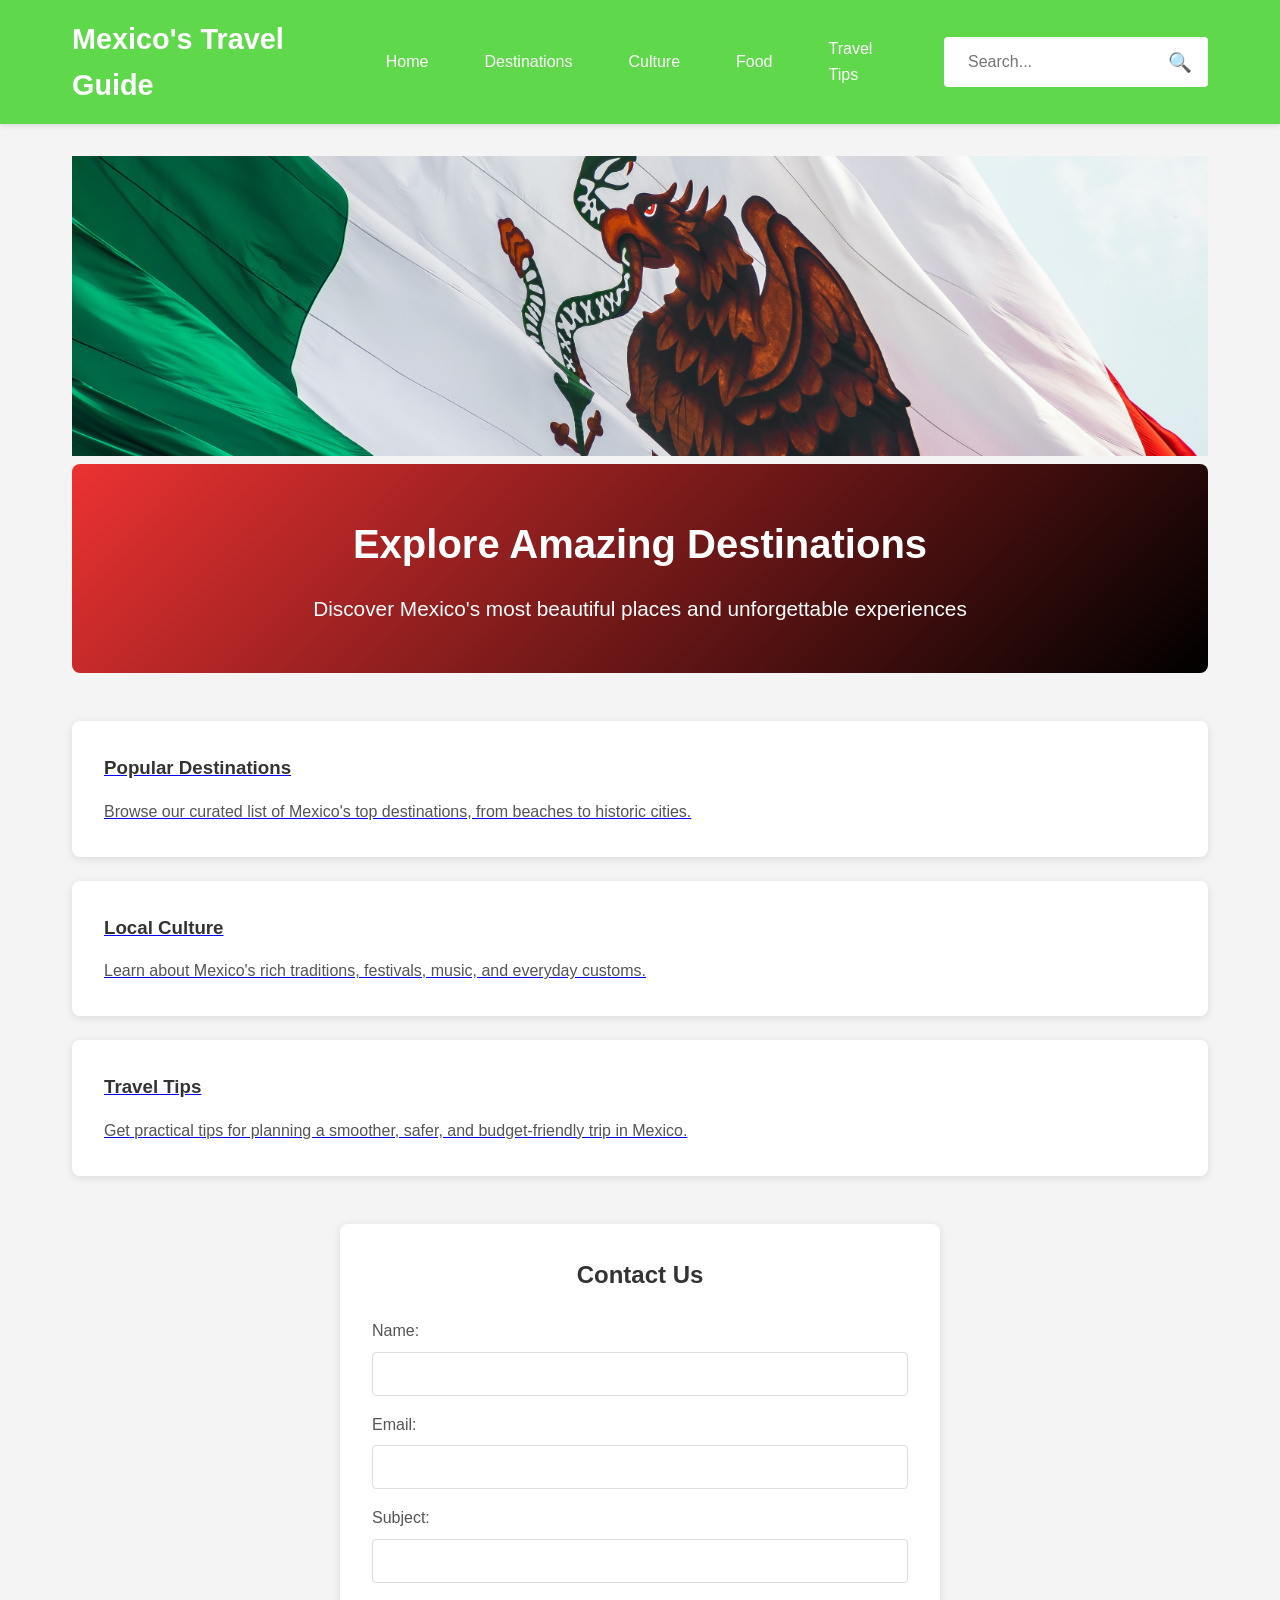
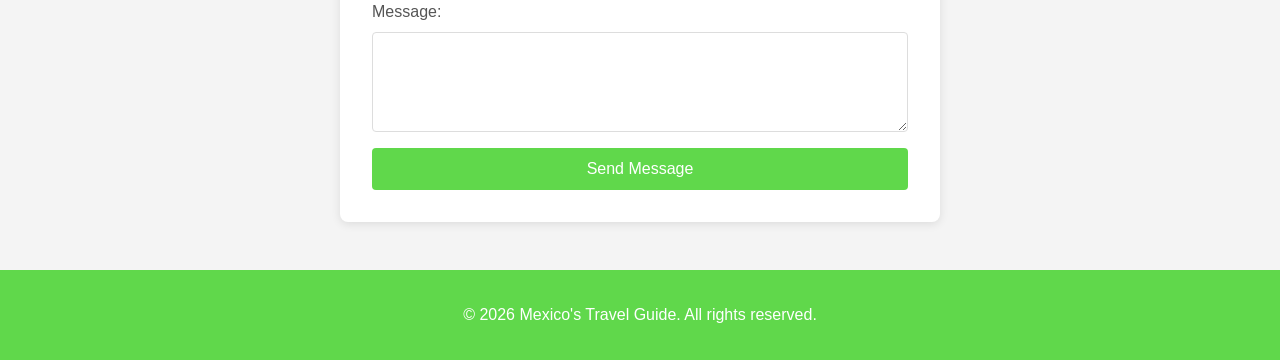
<file: index.html>
<!DOCTYPE html>
<html lang="en">
<head>

<script async src="https://www.googletagmanager.com/gtag/js?id=G-9FBNGEEBNY"></script>
<script>
  window.dataLayer = window.dataLayer || [];
  function gtag(){dataLayer.push(arguments);}
  gtag('js', new Date());

  gtag('config', 'G-9FBNGEEBNY');
</script>

    <meta charset="UTF-8">
    <meta name="viewport" content="width=device-width, initial-scale=1.0">
    <title>Welcome - Mexico's Travel Guide</title>
    <link rel="stylesheet" href="style.css">

</head>
<body>
    <header>
        <div class="header-container">
            <div class="logo">
                <h1>Mexico's Travel Guide</h1>
            </div>
            <div class="header-right">
                <nav class="navbar">
                    <a href="index.html" class="nav-link active">Home</a>
                    <a href="destinations.html" class="nav-link">Destinations</a>
                    <a href="culture.html" class="nav-link">Culture</a>
                    <a href="food.html" class="nav-link">Food</a>
                    <a href="travel-tips.html" class="nav-link">Travel Tips</a>
                </nav>
                <div class="search-bar">
                    <input type="text" placeholder="Search...">
                    <button type="submit">🔍</button>
                </div>
            </div>
        </div>
    </header>

    <main>
        <img src="Mexico.jpg" alt="Mexico" style="width: 100%; height: 300px; object-fit: cover;">
        <section class="hero">
            <h2>Explore Amazing Destinations</h2>
            <p>Discover Mexico's most beautiful places and unforgettable experiences</p>
        </section>

        <section class="content">
            <a href="destinations.html" class="card link-card">
                <h3>Popular Destinations</h3>
                <p>Browse our curated list of Mexico's top destinations, from beaches to historic cities.</p>
            </a>
            <a href="culture.html" class="card link-card">
                <h3>Local Culture</h3>
                <p>Learn about Mexico's rich traditions, festivals, music, and everyday customs.</p>
            </a>
            <a href="travel-tips.html" class="card link-card">
                <h3>Travel Tips</h3>
                <p>Get practical tips for planning a smoother, safer, and budget-friendly trip in Mexico.</p>
            </a>
        </section>
    </main>

    <section class="contact">
        <h2>Contact Us</h2>
        <form action="https://formspree.io/f/xeepekdg" method="POST"> 
            <label for="name">Name:</label>
            <input type="text" id="name" name="name" required>
            
            <label for="email">Email:</label>
            <input type="email" id="email" name="email" required>
            
            <label for="subject">Subject:</label>
            <input type="text" id="subject" name="subject" required>
            
            <label for="message">Message:</label>
            <textarea id="message" name="message" required></textarea>
            
            <button type="submit">Send Message</button>
        </form>
    </section>

    <footer>
        <p>&copy; 2026 Mexico's Travel Guide. All rights reserved.</p>
    </footer>
    <script>
        const cultureKeywords = ['culture', 'festivals', 'events', 'art', 'music', 'languages', 'customs', 'tradition', 'cultural'];
        const foodKeywords = ['food', 'eat', 'eat', 'dining', 'street', 'dish', 'culinary', 'restaurant'];
        const travelKeywords = ['travel', 'tips', 'packing', 'budget', 'budgeting', 'safety', 'health', 'insurance', 'hacks'];
        
        function getSearchPage(query) {
            const lowerQuery = query.toLowerCase();
            
            for (let keyword of cultureKeywords) {
                if (lowerQuery.includes(keyword)) {
                    return 'culture.html';
                }
            }
            
            for (let keyword of foodKeywords) {
                if (lowerQuery.includes(keyword)) {
                    return 'food.html';
                }
            }
            
            for (let keyword of travelKeywords) {
                if (lowerQuery.includes(keyword)) {
                    return 'travel-tips.html';
                }
            }
            
            return 'destinations.html';
        }
        
        document.querySelector('.search-bar button').addEventListener('click', function() {
            const query = document.querySelector('.search-bar input').value.trim();
            if (query) {
                const page = getSearchPage(query);
                window.location.href = page + '?search=' + encodeURIComponent(query);
            }
        });
        document.querySelector('.search-bar input').addEventListener('keypress', function(e) {
            if (e.key === 'Enter') {
                const query = this.value.trim();
                if (query) {
                    const page = getSearchPage(query);
                    window.location.href = page + '?search=' + encodeURIComponent(query);
                }
            }
        });
    </script>
</body>
</html>
</file>
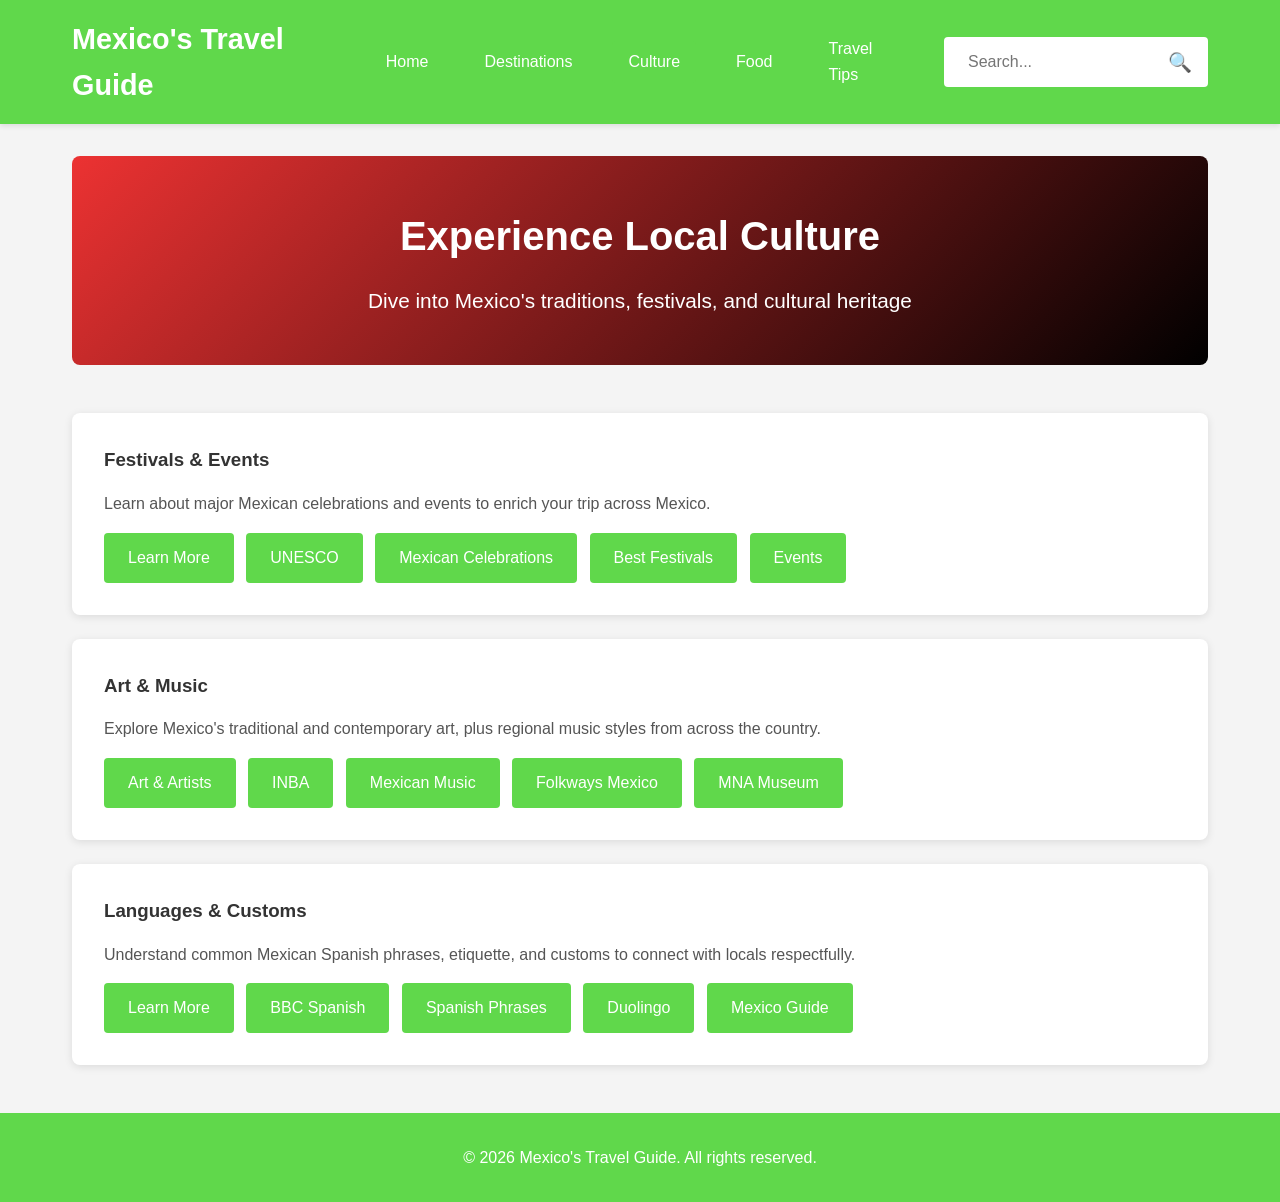
<file: culture.html>
<!DOCTYPE html>
<html lang="en">
<head>

<script async src="https://www.googletagmanager.com/gtag/js?id=G-9FBNGEEBNY"></script>
<script>
  window.dataLayer = window.dataLayer || [];
  function gtag(){dataLayer.push(arguments);}
  gtag('js', new Date());

  gtag('config', 'G-9FBNGEEBNY');
</script>

    <meta charset="UTF-8">
    <meta name="viewport" content="width=device-width, initial-scale=1.0">
    <title>Culture - Mexico's Travel Guide</title>
    <link rel="stylesheet" href="style.css">

</head>
<body>
    <header>
        <div class="header-container">
            <div class="logo">
                <h1>Mexico's Travel Guide</h1>
            </div>
            <div class="header-right">
                <nav class="navbar">
                    <a href="index.html" class="nav-link">Home</a>
                    <a href="destinations.html" class="nav-link">Destinations</a>
                    <a href="culture.html" class="nav-link active">Culture</a>
                    <a href="food.html" class="nav-link">Food</a>
                    <a href="travel-tips.html" class="nav-link">Travel Tips</a>
                </nav>
                <div class="search-bar">
                    <input type="text" placeholder="Search...">
                    <button type="submit">🔍</button>
                </div>
            </div>
        </div>
    </header>

    <main>
        <section class="hero">
            <h2>Experience Local Culture</h2>
            <p>Dive into Mexico's traditions, festivals, and cultural heritage</p>
        </section>

        <section class="content">
            <div class="card">
                <h3>Festivals & Events</h3>
                <p>Learn about major Mexican celebrations and events to enrich your trip across Mexico.</p>
                <a href="https://www.gob.mx/cultura#592" target="_blank" style="display: inline-block; margin-top: 1rem; padding: 0.75rem 1.5rem; background-color: #60d84b; color: white; text-decoration: none; border-radius: 4px; font-weight: 500;">Learn More</a>
                <a href="https://www.unesco.org/en" target="_blank" style="display: inline-block; margin-top: 1rem; margin-left: 0.5rem; padding: 0.75rem 1.5rem; background-color: #60d84b; color: white; text-decoration: none; border-radius: 4px; font-weight: 500;">UNESCO</a>
                <a href="https://www.journeymexico.com/blog/mexican-celebrations" target="_blank" style="display: inline-block; margin-top: 1rem; margin-left: 0.5rem; padding: 0.75rem 1.5rem; background-color: #60d84b; color: white; text-decoration: none; border-radius: 4px; font-weight: 500;">Mexican Celebrations</a>
                <a href="https://www.nationalgeographic.com/travel/article/mexicos-best-festivals" target="_blank" style="display: inline-block; margin-top: 1rem; margin-left: 0.5rem; padding: 0.75rem 1.5rem; background-color: #60d84b; color: white; text-decoration: none; border-radius: 4px; font-weight: 500;">Best Festivals</a>
                <a href="https://www.zonaturistica.com/en/events/" target="_blank" style="display: inline-block; margin-top: 1rem; margin-left: 0.5rem; padding: 0.75rem 1.5rem; background-color: #60d84b; color: white; text-decoration: none; border-radius: 4px; font-weight: 500;">Events</a>
            </div>
            <div class="card">
                <h3>Art & Music</h3>
                <p>Explore Mexico's traditional and contemporary art, plus regional music styles from across the country.</p>
                <a href="https://www.mexconnect.com/category/culture-arts/art-artists/" target="_blank" style="display: inline-block; margin-top: 1rem; padding: 0.75rem 1.5rem; background-color: #60d84b; color: white; text-decoration: none; border-radius: 4px; font-weight: 500;">Art & Artists</a>
                <a href="https://inba.gob.mx/" target="_blank" style="display: inline-block; margin-top: 1rem; margin-left: 0.5rem; padding: 0.75rem 1.5rem; background-color: #60d84b; color: white; text-decoration: none; border-radius: 4px; font-weight: 500;">INBA</a>
                <a href="https://www.loc.gov/search/?in=&q=Mexican+music&new=true" target="_blank" style="display: inline-block; margin-top: 1rem; margin-left: 0.5rem; padding: 0.75rem 1.5rem; background-color: #60d84b; color: white; text-decoration: none; border-radius: 4px; font-weight: 500;">Mexican Music</a>
                <a href="https://folkways.si.edu/search?query=Mexico&bycountry=True" target="_blank" style="display: inline-block; margin-top: 1rem; margin-left: 0.5rem; padding: 0.75rem 1.5rem; background-color: #60d84b; color: white; text-decoration: none; border-radius: 4px; font-weight: 500;">Folkways Mexico</a>
                <a href="https://mna.inah.gob.mx/" target="_blank" style="display: inline-block; margin-top: 1rem; margin-left: 0.5rem; padding: 0.75rem 1.5rem; background-color: #60d84b; color: white; text-decoration: none; border-radius: 4px; font-weight: 500;">MNA Museum</a>
            </div>
            <div class="card">
                <h3>Languages & Customs</h3>
                <p>Understand common Mexican Spanish phrases, etiquette, and customs to connect with locals respectfully.</p>
                <a href="https://www.britannica.com/place/Mexico" target="_blank" style="display: inline-block; margin-top: 1rem; padding: 0.75rem 1.5rem; background-color: #60d84b; color: white; text-decoration: none; border-radius: 4px; font-weight: 500;">Learn More</a>
                <a href="https://www.bbc.co.uk/languages/spanish/" target="_blank" style="display: inline-block; margin-top: 1rem; margin-left: 0.5rem; padding: 0.75rem 1.5rem; background-color: #60d84b; color: white; text-decoration: none; border-radius: 4px; font-weight: 500;">BBC Spanish</a>
                <a href="https://www.transparent.com/learn-spanish/phrases" target="_blank" style="display: inline-block; margin-top: 1rem; margin-left: 0.5rem; padding: 0.75rem 1.5rem; background-color: #60d84b; color: white; text-decoration: none; border-radius: 4px; font-weight: 500;">Spanish Phrases</a>
                <a href="https://www.duolingo.com/" target="_blank" style="display: inline-block; margin-top: 1rem; margin-left: 0.5rem; padding: 0.75rem 1.5rem; background-color: #60d84b; color: white; text-decoration: none; border-radius: 4px; font-weight: 500;">Duolingo</a>
                <a href="https://commisceo-global.com/country-guides/mexico-guide" target="_blank" style="display: inline-block; margin-top: 1rem; margin-left: 0.5rem; padding: 0.75rem 1.5rem; background-color: #60d84b; color: white; text-decoration: none; border-radius: 4px; font-weight: 500;">Mexico Guide</a>
            </div>
        </section>
    </main>

    <footer>
        <p>&copy; 2026 Mexico's Travel Guide. All rights reserved.</p>
    </footer>
    <script>
        const cultureKeywords = ['culture', 'festivals', 'events', 'art', 'music', 'languages', 'customs', 'tradition', 'cultural'];
        const foodKeywords = ['food', 'eat', 'dining', 'street', 'dish', 'culinary', 'restaurant', 'taste'];
        const travelKeywords = ['travel', 'tips', 'packing', 'budget', 'budgeting', 'safety', 'health', 'insurance', 'hacks'];
        
        function getSearchPage(query) {
            const lowerQuery = query.toLowerCase();
            
            for (let keyword of cultureKeywords) {
                if (lowerQuery.includes(keyword)) {
                    return 'culture.html';
                }
            }
            
            for (let keyword of foodKeywords) {
                if (lowerQuery.includes(keyword)) {
                    return 'food.html';
                }
            }
            
            for (let keyword of travelKeywords) {
                if (lowerQuery.includes(keyword)) {
                    return 'travel-tips.html';
                }
            }
            
            return 'destinations.html';
        }
        
        document.querySelector('.search-bar button').addEventListener('click', function() {
            const query = document.querySelector('.search-bar input').value.trim();
            if (query) {
                const page = getSearchPage(query);
                window.location.href = page + '?search=' + encodeURIComponent(query);
            }
        });
        document.querySelector('.search-bar input').addEventListener('keypress', function(e) {
            if (e.key === 'Enter') {
                const query = this.value.trim();
                if (query) {
                    const page = getSearchPage(query);
                    window.location.href = page + '?search=' + encodeURIComponent(query);
                }
            }
        });
        
        const urlParams = new URLSearchParams(window.location.search);
        const searchQuery = urlParams.get('search');
        if (searchQuery) {
            const cards = document.querySelectorAll('.card');
            let hasResults = false;
            cards.forEach(card => {
                const title = card.querySelector('h3').textContent.toLowerCase();
                const description = card.querySelector('p').textContent.toLowerCase();
                if (title.includes(searchQuery.toLowerCase()) || description.includes(searchQuery.toLowerCase())) {
                    card.style.display = 'block';
                    hasResults = true;
                } else {
                    card.style.display = 'none';
                }
            });
            if (!hasResults) {
                const hero = document.querySelector('.hero');
                const noResults = document.createElement('p');
                noResults.textContent = 'No culture topics found matching "' + searchQuery + '".';
                noResults.style.textAlign = 'center';
                noResults.style.fontSize = '1.2rem';
                noResults.style.color = '#555';
                noResults.style.marginTop = '2rem';
                hero.appendChild(noResults);
            }
        }
    </script>
</body>
</html>
</file>
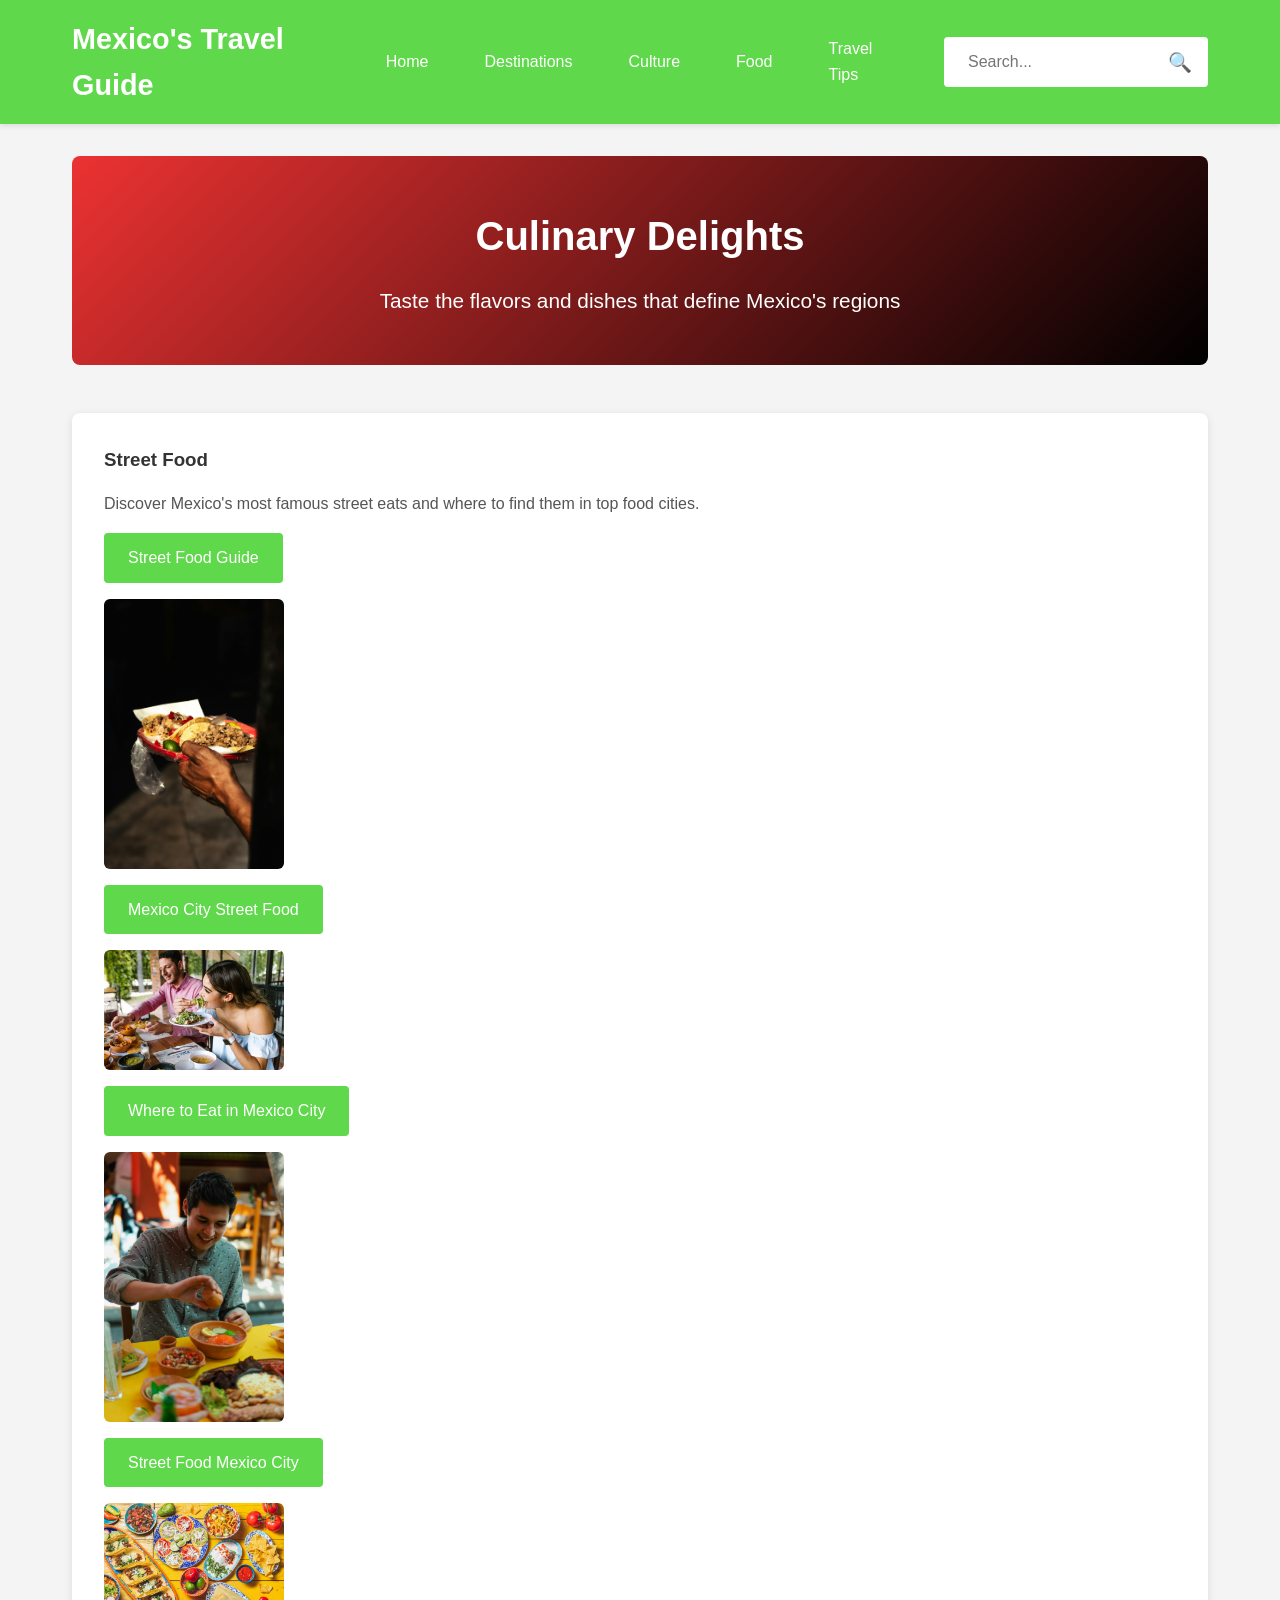
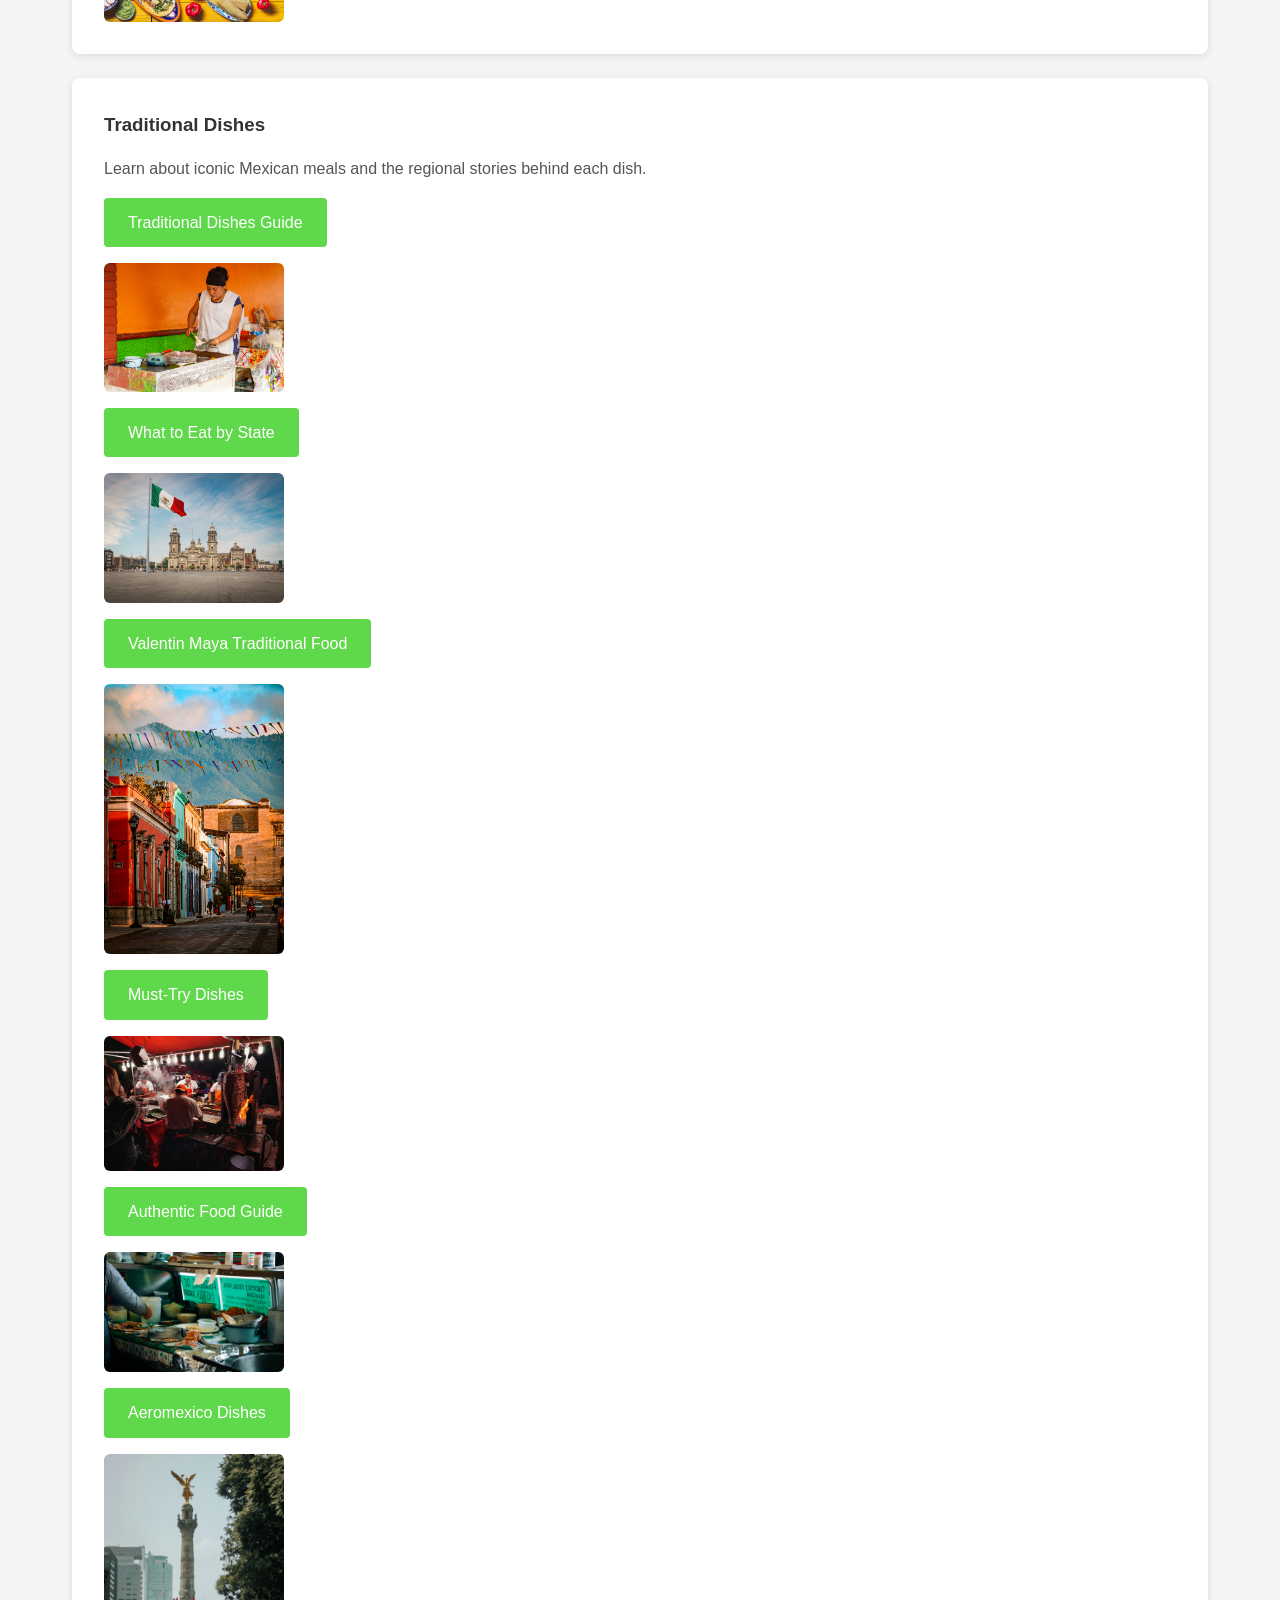
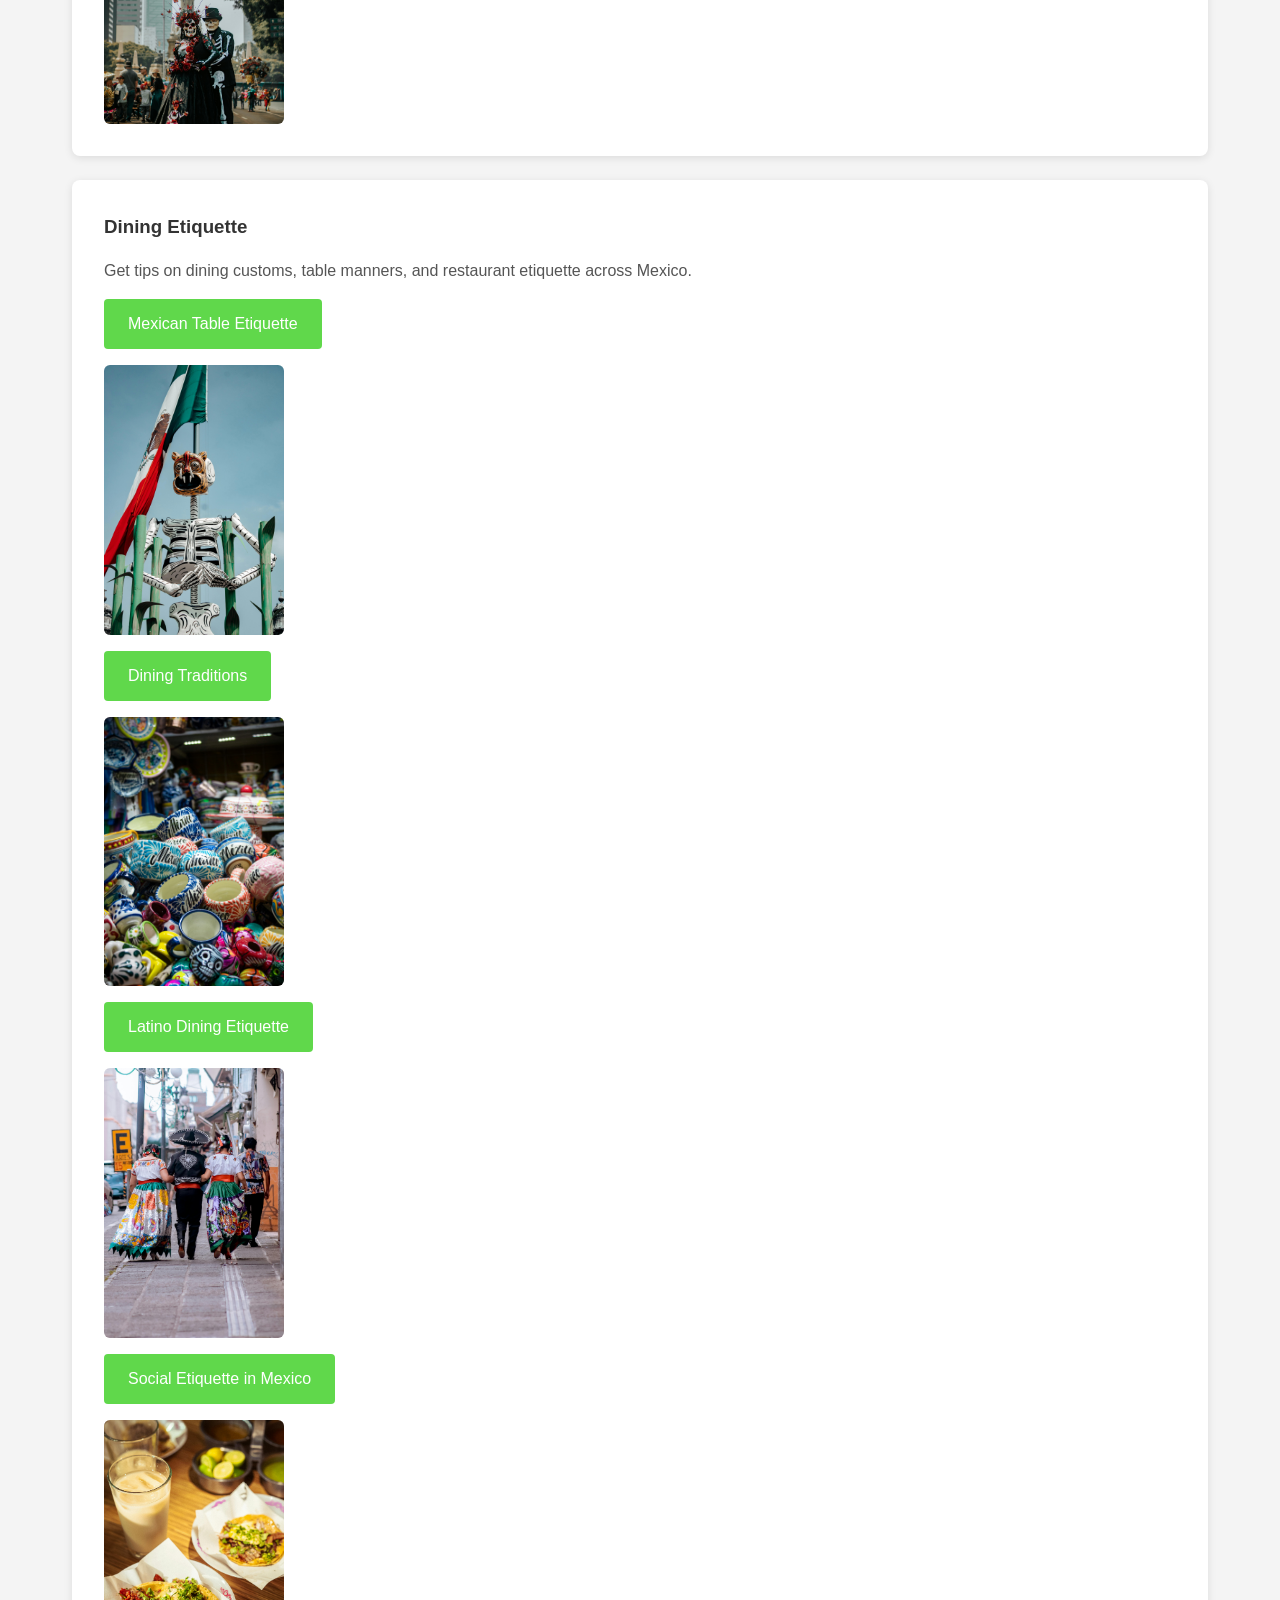
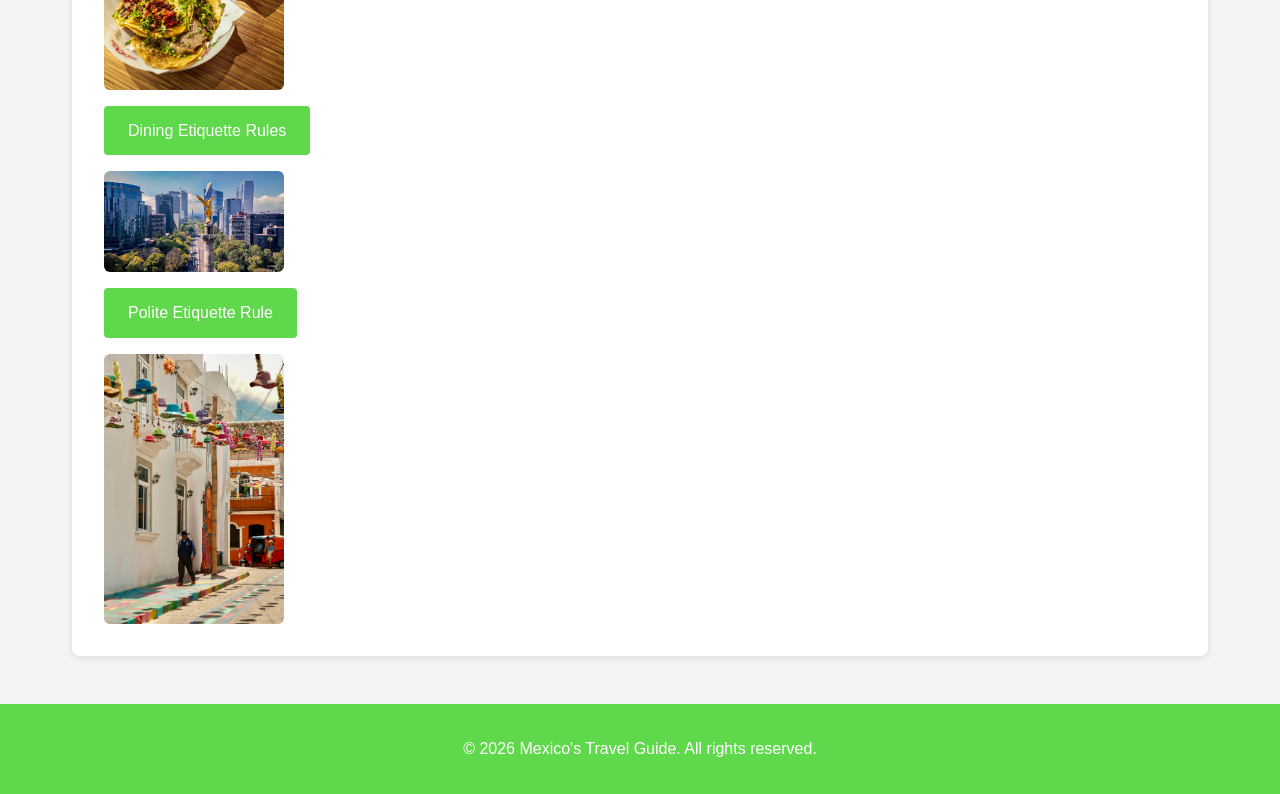
<file: food.html>
<!DOCTYPE html>
<html lang="en">
<head>

<script async src="https://www.googletagmanager.com/gtag/js?id=G-9FBNGEEBNY"></script>
<script>
  window.dataLayer = window.dataLayer || [];
  function gtag(){dataLayer.push(arguments);}
  gtag('js', new Date());

  gtag('config', 'G-9FBNGEEBNY');
</script>

    <meta charset="UTF-8">
    <meta name="viewport" content="width=device-width, initial-scale=1.0">
    <title>Food - Mexico's Travel Guide</title>
    <link rel="stylesheet" href="style.css">

</head>
<body>
    <header>
        <div class="header-container">
            <div class="logo">
                <h1>Mexico's Travel Guide</h1>
            </div>
            <div class="header-right">
                <nav class="navbar">
                    <a href="index.html" class="nav-link">Home</a>
                    <a href="destinations.html" class="nav-link">Destinations</a>
                    <a href="culture.html" class="nav-link">Culture</a>
                    <a href="food.html" class="nav-link active">Food</a>
                    <a href="travel-tips.html" class="nav-link">Travel Tips</a>
                </nav>
                <div class="search-bar">
                    <input type="text" placeholder="Search...">
                    <button type="submit">🔍</button>
                </div>
            </div>
        </div>
    </header>

    <main>
        <section class="hero">
            <h2>Culinary Delights</h2>
            <p>Taste the flavors and dishes that define Mexico's regions</p>
        </section>

        <section class="content">
            <div class="card">
                <h3>Street Food</h3>
                <p>Discover Mexico's most famous street eats and where to find them in top food cities.</p>
                <a href="https://www.migrationology.com/travel-guides/mexico-city/" target="_blank" style="display: inline-block; margin-top: 1rem; padding: 0.75rem 1.5rem; background-color: #60d84b; color: white; text-decoration: none; border-radius: 4px; font-weight: 500;">Street Food Guide</a>
                <img src="StreetFoodMexico.jpg" alt="Mexican street food" style="display: block; width: 180px; height: auto; margin-top: 1rem; border-radius: 6px;">
                <a href="https://mymexicotrip.com/street-food-mexico-city/" target="_blank" style="display: inline-block; margin-top: 1rem; padding: 0.75rem 1.5rem; background-color: #60d84b; color: white; text-decoration: none; border-radius: 4px; font-weight: 500;">Mexico City Street Food</a>
                <img src="StreetFoodMexico2.jpg" alt="Street food in Mexico City" style="display: block; width: 180px; height: auto; margin-top: 1rem; border-radius: 6px;">
                <a href="https://www.midnightblueelephant.com/where-to-eat-in-mexico-city/" target="_blank" style="display: inline-block; margin-top: 1rem; padding: 0.75rem 1.5rem; background-color: #60d84b; color: white; text-decoration: none; border-radius: 4px; font-weight: 500;">Where to Eat in Mexico City</a>
                <img src="StreetFoodMexico3.jpg" alt="Mexico City street food spots" style="display: block; width: 180px; height: auto; margin-top: 1rem; border-radius: 6px;">
                <a href="https://culturestraveled.com/street-food-mexico-city/" target="_blank" style="display: inline-block; margin-top: 1rem; padding: 0.75rem 1.5rem; background-color: #60d84b; color: white; text-decoration: none; border-radius: 4px; font-weight: 500;">Street Food Mexico City</a>
                <img src="StreetFoodMexico4.jpg" alt="Street food experiences in Mexico City" style="display: block; width: 180px; height: auto; margin-top: 1rem; border-radius: 6px;">
            </div>
            <div class="card">
                <h3>Traditional Dishes</h3>
                <p>Learn about iconic Mexican meals and the regional stories behind each dish.</p>
                <a href="https://www.contiki.com/six-two/article/a-guide-to-mexican-street-food/" target="_blank" style="display: inline-block; margin-top: 1rem; padding: 0.75rem 1.5rem; background-color: #60d84b; color: white; text-decoration: none; border-radius: 4px; font-weight: 500;">Traditional Dishes Guide</a>
                <img src="Traditionaldishes.jpg" alt="Traditional Mexican dishes" style="display: block; width: 180px; height: auto; margin-top: 1rem; border-radius: 6px;">
                <a href="https://explorepartsunknown.com/mexico/heres-what-you-need-to-eat-in-every-state-in-mexico/" target="_blank" style="display: inline-block; margin-top: 1rem; padding: 0.75rem 1.5rem; background-color: #60d84b; color: white; text-decoration: none; border-radius: 4px; font-weight: 500;">What to Eat by State</a>
                <img src="Traditionaldishes2.jpg" alt="Traditional dishes by Mexican state" style="display: block; width: 180px; height: auto; margin-top: 1rem; border-radius: 6px;">
                <a href="https://www.valentinmaya.com/en/blog/traditional-mexican-food/" target="_blank" style="display: inline-block; margin-top: 1rem; padding: 0.75rem 1.5rem; background-color: #60d84b; color: white; text-decoration: none; border-radius: 4px; font-weight: 500;">Valentin Maya Traditional Food</a>
                <img src="Traditionaldishes3.jpg" alt="Traditional Mexican food" style="display: block; width: 180px; height: auto; margin-top: 1rem; border-radius: 6px;">
                <a href="https://culturalfoodies.com/33-authentic-traditional-must-try-dishes-in-mexico/" target="_blank" style="display: inline-block; margin-top: 1rem; padding: 0.75rem 1.5rem; background-color: #60d84b; color: white; text-decoration: none; border-radius: 4px; font-weight: 500;">Must-Try Dishes</a>
                <img src="Traditionaldishes4.jpg" alt="Must-try traditional Mexican dishes" style="display: block; width: 180px; height: auto; margin-top: 1rem; border-radius: 6px;">
                <a href="https://www.eternal-expat.com/2019/08/20/authentic-mexican-food-guide/" target="_blank" style="display: inline-block; margin-top: 1rem; padding: 0.75rem 1.5rem; background-color: #60d84b; color: white; text-decoration: none; border-radius: 4px; font-weight: 500;">Authentic Food Guide</a>
                <img src="Traditionaldishes5.jpg" alt="Authentic traditional Mexican dishes" style="display: block; width: 180px; height: auto; margin-top: 1rem; border-radius: 6px;">
                <a href="https://www.aeromexico.com/en-us/travel-blog-caminos/traditional-mexican-dishes" target="_blank" style="display: inline-block; margin-top: 1rem; padding: 0.75rem 1.5rem; background-color: #60d84b; color: white; text-decoration: none; border-radius: 4px; font-weight: 500;">Aeromexico Dishes</a>
                <img src="Traditionaldishes6.jpg" alt="Traditional Mexican dishes from Aeromexico guide" style="display: block; width: 180px; height: auto; margin-top: 1rem; border-radius: 6px;">
            </div>
            <div class="card">
                <h3>Dining Etiquette</h3>
                <p>Get tips on dining customs, table manners, and restaurant etiquette across Mexico.</p>
                <a href="https://www.etiquettescholar.com/dining_etiquette/table-etiquette/na_table_manners/mexican.html" target="_blank" style="display: inline-block; margin-top: 1rem; padding: 0.75rem 1.5rem; background-color: #60d84b; color: white; text-decoration: none; border-radius: 4px; font-weight: 500;">Mexican Table Etiquette</a>
                <img src="DiningEtiquette.jpg" alt="Dining etiquette in Mexico" style="display: block; width: 180px; height: auto; margin-top: 1rem; border-radius: 6px;">
                <a href="https://www.eddiesmexicanrestaurant.com/mexican-dining-etiquette-buen-provecho-enjoy-your-meal-other-unique-eating-traditions/" target="_blank" style="display: inline-block; margin-top: 1rem; padding: 0.75rem 1.5rem; background-color: #60d84b; color: white; text-decoration: none; border-radius: 4px; font-weight: 500;">Dining Traditions</a>
                <img src="DiningEtiquette2.jpg" alt="Mexican dining traditions" style="display: block; width: 180px; height: auto; margin-top: 1rem; border-radius: 6px;">
                <a href="https://hispanicexecutive.com/latino-dining-etiquette-hisplaining/" target="_blank" style="display: inline-block; margin-top: 1rem; padding: 0.75rem 1.5rem; background-color: #60d84b; color: white; text-decoration: none; border-radius: 4px; font-weight: 500;">Latino Dining Etiquette</a>
                <img src="DiningEtiquette3.jpg" alt="Latino dining etiquette" style="display: block; width: 180px; height: auto; margin-top: 1rem; border-radius: 6px;">
                <a href="https://www.mexperience.com/guide-to-social-etiquette-and-local-customs-in-mexico/" target="_blank" style="display: inline-block; margin-top: 1rem; padding: 0.75rem 1.5rem; background-color: #60d84b; color: white; text-decoration: none; border-radius: 4px; font-weight: 500;">Social Etiquette in Mexico</a>
                <img src="DiningEtiquette4.jpg" alt="Social etiquette and customs in Mexico" style="display: block; width: 180px; height: auto; margin-top: 1rem; border-radius: 6px;">
                <a href="https://www.foodrepublic.com/1437641/dining-etiquette-rules-passing-plates-mexico/" target="_blank" style="display: inline-block; margin-top: 1rem; padding: 0.75rem 1.5rem; background-color: #60d84b; color: white; text-decoration: none; border-radius: 4px; font-weight: 500;">Dining Etiquette Rules</a>
                <img src="DiningEtiquette5.jpg" alt="Dining etiquette rules in Mexico" style="display: block; width: 180px; height: auto; margin-top: 1rem; border-radius: 6px;">
                <a href="https://www.explore.com/1788272/polite-etiquette-rule-tourists-know-eating-restaurant-mexico-provecho/" target="_blank" style="display: inline-block; margin-top: 1rem; padding: 0.75rem 1.5rem; background-color: #60d84b; color: white; text-decoration: none; border-radius: 4px; font-weight: 500;">Polite Etiquette Rule</a>
                <img src="DiningEtiquette6.jpg" alt="Polite dining etiquette in Mexico" style="display: block; width: 180px; height: auto; margin-top: 1rem; border-radius: 6px;">
            </div>
        </section>
    </main>

    <footer>
        <p>&copy; 2026 Mexico's Travel Guide. All rights reserved.</p>
    </footer>
    <script>
        const cultureKeywords = ['culture', 'festivals', 'events', 'art', 'music', 'languages', 'customs', 'tradition', 'cultural'];
        const foodKeywords = ['food', 'eat', 'dining', 'street', 'dish', 'culinary', 'restaurant', 'taste'];
        const travelKeywords = ['travel', 'tips', 'packing', 'budget', 'budgeting', 'safety', 'health', 'insurance', 'hacks'];
        
        function getSearchPage(query) {
            const lowerQuery = query.toLowerCase();
            
            for (let keyword of cultureKeywords) {
                if (lowerQuery.includes(keyword)) {
                    return 'culture.html';
                }
            }
            
            for (let keyword of foodKeywords) {
                if (lowerQuery.includes(keyword)) {
                    return 'food.html';
                }
            }
            
            for (let keyword of travelKeywords) {
                if (lowerQuery.includes(keyword)) {
                    return 'travel-tips.html';
                }
            }
            
            return 'destinations.html';
        }
        
        // Search bar functionality
        document.querySelector('.search-bar button').addEventListener('click', function() {
            const query = document.querySelector('.search-bar input').value.trim();
            if (query) {
                const page = getSearchPage(query);
                window.location.href = page + '?search=' + encodeURIComponent(query);
            }
        });
        document.querySelector('.search-bar input').addEventListener('keypress', function(e) {
            if (e.key === 'Enter') {
                const query = this.value.trim();
                if (query) {
                    const page = getSearchPage(query);
                    window.location.href = page + '?search=' + encodeURIComponent(query);
                }
            }
        });
        
        // Filter results on page load
        const urlParams = new URLSearchParams(window.location.search);
        const searchQuery = urlParams.get('search');
        if (searchQuery) {
            const cards = document.querySelectorAll('.card');
            let hasResults = false;
            cards.forEach(card => {
                const title = card.querySelector('h3').textContent.toLowerCase();
                const description = card.querySelector('p').textContent.toLowerCase();
                if (title.includes(searchQuery.toLowerCase()) || description.includes(searchQuery.toLowerCase())) {
                    card.style.display = 'block';
                    hasResults = true;
                } else {
                    card.style.display = 'none';
                }
            });
            if (!hasResults) {
                const hero = document.querySelector('.hero');
                const noResults = document.createElement('p');
                noResults.textContent = 'No food topics found matching "' + searchQuery + '".';
                noResults.style.textAlign = 'center';
                noResults.style.fontSize = '1.2rem';
                noResults.style.color = '#555';
                noResults.style.marginTop = '2rem';
                hero.appendChild(noResults);
            }
        }
    </script>
</body>
</html>
</file>
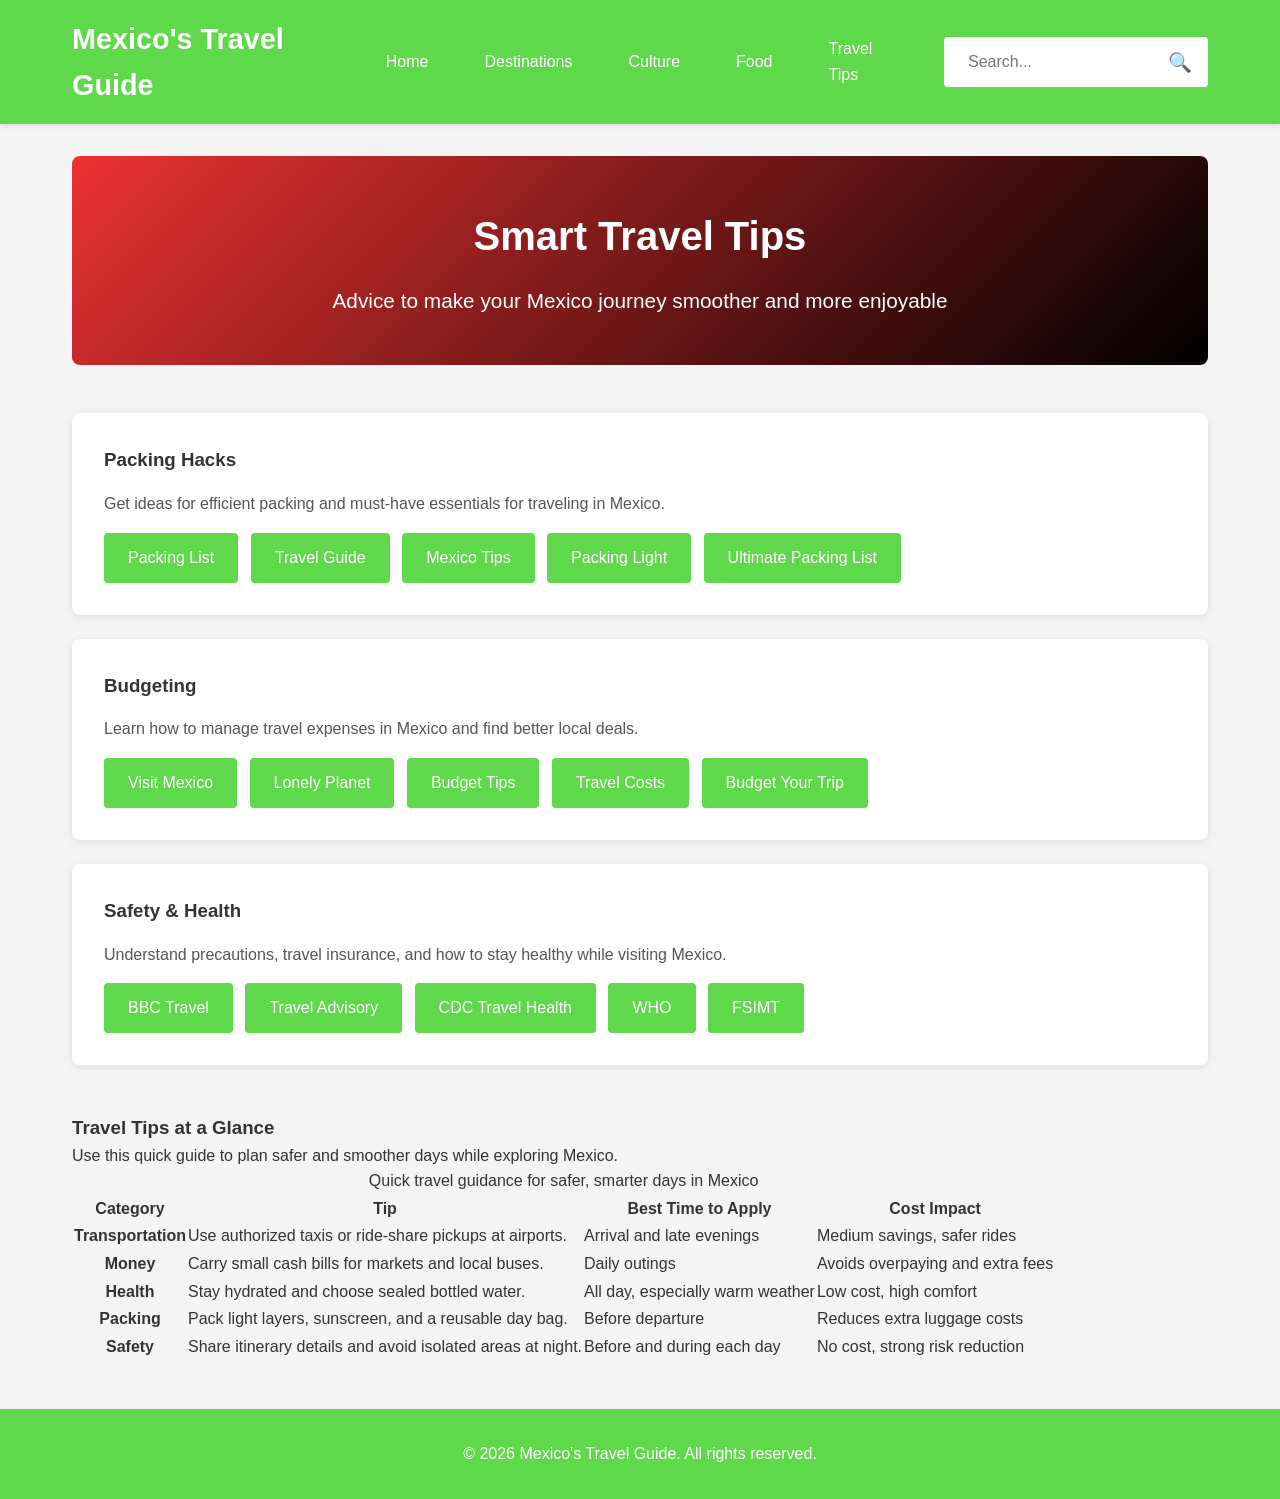
<file: travel-tips.html>
<!DOCTYPE html>
<html lang="en">
<head>

<script async src="https://www.googletagmanager.com/gtag/js?id=G-9FBNGEEBNY"></script>
<script>
  window.dataLayer = window.dataLayer || [];
  function gtag(){dataLayer.push(arguments);}
  gtag('js', new Date());

  gtag('config', 'G-9FBNGEEBNY');
</script>

    <meta charset="UTF-8">
    <meta name="viewport" content="width=device-width, initial-scale=1.0">
    <title>Mexico's Travel Tips - Mexico's Travel Guide</title>
    <link rel="stylesheet" href="style.css">

</head>
<body>
    <header>
        <div class="header-container">
            <div class="logo">
                <h1>Mexico's Travel Guide</h1>
            </div>
            <div class="header-right">
                <nav class="navbar">
                    <a href="index.html" class="nav-link">Home</a>
                    <a href="destinations.html" class="nav-link">Destinations</a>
                    <a href="culture.html" class="nav-link">Culture</a>
                    <a href="food.html" class="nav-link">Food</a>
                    <a href="travel-tips.html" class="nav-link active">Travel Tips</a>
                </nav>
                <div class="search-bar">
                    <input type="text" placeholder="Search...">
                    <button type="submit">🔍</button>
                </div>
            </div>
        </div>
    </header>

    <main>
        <section class="hero">
            <h2>Smart Travel Tips</h2>
            <p>Advice to make your Mexico journey smoother and more enjoyable</p>
        </section>

        <section class="content">
            <div class="card">
                <h3>Packing Hacks</h3>
                <p>Get ideas for efficient packing and must-have essentials for traveling in Mexico.</p>
                <a href="https://www.contiki.com/six-two/article/mexico-packing-list/" target="_blank" style="display: inline-block; margin-top: 1rem; padding: 0.75rem 1.5rem; background-color: #60d84b; color: white; text-decoration: none; border-radius: 4px; font-weight: 500;">Packing List</a>
                <a href="https://www.desktodirtbag.com/guide-traveling-to-mexico/" target="_blank" style="display: inline-block; margin-top: 1rem; margin-left: 0.5rem; padding: 0.75rem 1.5rem; background-color: #60d84b; color: white; text-decoration: none; border-radius: 4px; font-weight: 500;">Travel Guide</a>
                <a href="https://www.lonelyplanet.com/articles/17-things-to-know-before-you-go-to-mexico?utm_source" target="_blank" style="display: inline-block; margin-top: 1rem; margin-left: 0.5rem; padding: 0.75rem 1.5rem; background-color: #60d84b; color: white; text-decoration: none; border-radius: 4px; font-weight: 500;">Mexico Tips</a>
                <a href="https://www.ricksteves.com/travel-tips/packing-light" target="_blank" style="display: inline-block; margin-top: 1rem; margin-left: 0.5rem; padding: 0.75rem 1.5rem; background-color: #60d84b; color: white; text-decoration: none; border-radius: 4px; font-weight: 500;">Packing Light</a>
                <a href="https://www.theblondeabroad.com/ultimate-packing-list/" target="_blank" style="display: inline-block; margin-top: 1rem; margin-left: 0.5rem; padding: 0.75rem 1.5rem; background-color: #60d84b; color: white; text-decoration: none; border-radius: 4px; font-weight: 500;">Ultimate Packing List</a>
            </div>
            <div class="card">
                <h3>Budgeting</h3>
                <p>Learn how to manage travel expenses in Mexico and find better local deals.</p>
                <a href="https://visitmexico.com/en/" target="_blank" style="display: inline-block; margin-top: 1rem; padding: 0.75rem 1.5rem; background-color: #60d84b; color: white; text-decoration: none; border-radius: 4px; font-weight: 500;">Visit Mexico</a>
                <a href="https://www.lonelyplanet.com/destinations/mexico" target="_blank" style="display: inline-block; margin-top: 1rem; margin-left: 0.5rem; padding: 0.75rem 1.5rem; background-color: #60d84b; color: white; text-decoration: none; border-radius: 4px; font-weight: 500;">Lonely Planet</a>
                <a href="https://mexicodestinos.com/en/blog/travel-through-mexico-on-a-budget-6-practical-tips/" target="_blank" style="display: inline-block; margin-top: 1rem; margin-left: 0.5rem; padding: 0.75rem 1.5rem; background-color: #60d84b; color: white; text-decoration: none; border-radius: 4px; font-weight: 500;">Budget Tips</a>
                <a href="https://www.lovotrip.com/blog/mexico-travel-costs-complete-guide-2025" target="_blank" style="display: inline-block; margin-top: 1rem; margin-left: 0.5rem; padding: 0.75rem 1.5rem; background-color: #60d84b; color: white; text-decoration: none; border-radius: 4px; font-weight: 500;">Travel Costs</a>
                <a href="https://www.budgetyourtrip.com/mexico" target="_blank" style="display: inline-block; margin-top: 1rem; margin-left: 0.5rem; padding: 0.75rem 1.5rem; background-color: #60d84b; color: white; text-decoration: none; border-radius: 4px; font-weight: 500;">Budget Your Trip</a>
            </div>
            <div class="card">
                <h3>Safety & Health</h3>
                <p>Understand precautions, travel insurance, and how to stay healthy while visiting Mexico.</p>
                <a href="https://www.bbc.com/travel" target="_blank" style="display: inline-block; margin-top: 1rem; padding: 0.75rem 1.5rem; background-color: #60d84b; color: white; text-decoration: none; border-radius: 4px; font-weight: 500;">BBC Travel</a>
                <a href="https://travel.state.gov/en/international-travel/travel-advisories/mexico.html" target="_blank" style="display: inline-block; margin-top: 1rem; margin-left: 0.5rem; padding: 0.75rem 1.5rem; background-color: #60d84b; color: white; text-decoration: none; border-radius: 4px; font-weight: 500;">Travel Advisory</a>
                <a href="https://wwwnc.cdc.gov/travel/destinations/traveler/none/mexico" target="_blank" style="display: inline-block; margin-top: 1rem; margin-left: 0.5rem; padding: 0.75rem 1.5rem; background-color: #60d84b; color: white; text-decoration: none; border-radius: 4px; font-weight: 500;">CDC Travel Health</a>
                <a href="https://www.who.int/" target="_blank" style="display: inline-block; margin-top: 1rem; margin-left: 0.5rem; padding: 0.75rem 1.5rem; background-color: #60d84b; color: white; text-decoration: none; border-radius: 4px; font-weight: 500;">WHO</a>
                <a href="https://fsimt.foundation/" target="_blank" style="display: inline-block; margin-top: 1rem; margin-left: 0.5rem; padding: 0.75rem 1.5rem; background-color: #60d84b; color: white; text-decoration: none; border-radius: 4px; font-weight: 500;">FSIMT</a>
            </div>
        </section>

        <section class="tips-table-section">
            <h3>Travel Tips at a Glance</h3>
            <p>Use this quick guide to plan safer and smoother days while exploring Mexico.</p>
            <div class="table-wrapper">
                <table class="tips-table">
                    <caption>Quick travel guidance for safer, smarter days in Mexico</caption>
                    <thead>
                        <tr>
                            <th scope="col">Category</th>
                            <th scope="col">Tip</th>
                            <th scope="col">Best Time to Apply</th>
                            <th scope="col">Cost Impact</th>
                        </tr>
                    </thead>
                    <tbody>
                        <tr>
                            <th scope="row">Transportation</th>
                            <td>Use authorized taxis or ride-share pickups at airports.</td>
                            <td>Arrival and late evenings</td>
                            <td>Medium savings, safer rides</td>
                        </tr>
                        <tr>
                            <th scope="row">Money</th>
                            <td>Carry small cash bills for markets and local buses.</td>
                            <td>Daily outings</td>
                            <td>Avoids overpaying and extra fees</td>
                        </tr>
                        <tr>
                            <th scope="row">Health</th>
                            <td>Stay hydrated and choose sealed bottled water.</td>
                            <td>All day, especially warm weather</td>
                            <td>Low cost, high comfort</td>
                        </tr>
                        <tr>
                            <th scope="row">Packing</th>
                            <td>Pack light layers, sunscreen, and a reusable day bag.</td>
                            <td>Before departure</td>
                            <td>Reduces extra luggage costs</td>
                        </tr>
                        <tr>
                            <th scope="row">Safety</th>
                            <td>Share itinerary details and avoid isolated areas at night.</td>
                            <td>Before and during each day</td>
                            <td>No cost, strong risk reduction</td>
                        </tr>
                    </tbody>
                </table>
            </div>
        </section>
    </main>

    <footer>
        <p>&copy; 2026 Mexico's Travel Guide. All rights reserved.</p>
    </footer>
    <script>
        const cultureKeywords = ['culture', 'festivals', 'events', 'art', 'music', 'languages', 'customs', 'tradition', 'cultural'];
        const foodKeywords = ['food', 'eat', 'dining', 'street', 'dish', 'culinary', 'restaurant', 'taste'];
        const travelKeywords = ['travel', 'tips', 'packing', 'budget', 'budgeting', 'safety', 'health', 'insurance', 'hacks'];
        
        function getSearchPage(query) {
            const lowerQuery = query.toLowerCase();
            
            for (let keyword of cultureKeywords) {
                if (lowerQuery.includes(keyword)) {
                    return 'culture.html';
                }
            }
            
            for (let keyword of foodKeywords) {
                if (lowerQuery.includes(keyword)) {
                    return 'food.html';
                }
            }
            
            for (let keyword of travelKeywords) {
                if (lowerQuery.includes(keyword)) {
                    return 'travel-tips.html';
                }
            }
            
            return 'destinations.html';
        }
        
        document.querySelector('.search-bar button').addEventListener('click', function() {
            const query = document.querySelector('.search-bar input').value.trim();
            if (query) {
                const page = getSearchPage(query);
                window.location.href = page + '?search=' + encodeURIComponent(query);
            }
        });
        document.querySelector('.search-bar input').addEventListener('keypress', function(e) {
            if (e.key === 'Enter') {
                const query = this.value.trim();
                if (query) {
                    const page = getSearchPage(query);
                    window.location.href = page + '?search=' + encodeURIComponent(query);
                }
            }
        });
        
        const urlParams = new URLSearchParams(window.location.search);
        const searchQuery = urlParams.get('search');
        if (searchQuery) {
            const cards = document.querySelectorAll('.card');
            let hasResults = false;
            cards.forEach(card => {
                const title = card.querySelector('h3').textContent.toLowerCase();
                const description = card.querySelector('p').textContent.toLowerCase();
                if (title.includes(searchQuery.toLowerCase()) || description.includes(searchQuery.toLowerCase())) {
                    card.style.display = 'block';
                    hasResults = true;
                } else {
                    card.style.display = 'none';
                }
            });
            if (!hasResults) {
                const hero = document.querySelector('.hero');
                const noResults = document.createElement('p');
                noResults.textContent = 'No travel tips found matching "' + searchQuery + '".';
                noResults.style.textAlign = 'center';
                noResults.style.fontSize = '1.2rem';
                noResults.style.color = '#555';
                noResults.style.marginTop = '2rem';
                hero.appendChild(noResults);
            }
        }
    </script>
</body>
</html>
</file>
<file: style.css>
* {
    margin: 0;
    padding: 0;
    box-sizing: border-box;
}

body {
    font-family: 'Segoe UI', Tahoma, Geneva, Verdana, sans-serif;
    line-height: 1.6;
    color: #333;
    background-color: #f4f4f4;
}

header {
    background-color: #60d84b;
    padding: 1rem 0;
    box-shadow: 0 2px 5px rgba(0, 0, 0, 0.1);
}

.header-container {
    max-width: 1200px;
    margin: 0 auto;
    display: flex;
    justify-content: space-between;
    align-items: center;
    padding: 0 2rem;
}

.logo h1 {
    color: white;
    font-size: 1.8rem;
}

.header-right {
    display: flex;
    align-items: center;
    gap: 2rem;
}

.navbar {
    display: flex;
    gap: 1.5rem;
    align-items: center;
}

.nav-link {
    color: white;
    text-decoration: none;
    font-weight: 500;
    padding: 0.5rem 1rem;
    border-radius: 4px;
    transition: background-color 0.3s ease;
}

.nav-link:hover {
    background-color: #ec3232;
}

.nav-link.active {
    background-color: #60d84b;
}

.search-bar {
    display: flex;
    align-items: center;
    background-color: white;
    border-radius: 4px;
    padding: 0.5rem;
    gap: 0.5rem;
}

.search-bar input {
    border: none;
    padding: 0.5rem 1rem;
    outline: none;
    width: 200px;
    font-size: 1rem;
}

.search-bar button {
    border: none;
    background-color: transparent;
    cursor: pointer;
    font-size: 1.2rem;
    padding: 0 0.5rem;
}

.search-bar button:hover {
    color: #3498db;
}

main {
    max-width: 1200px;
    margin: 2rem auto;
    padding: 0 2rem;
}

.hero {
    text-align: center;
    padding: 3rem 0;
    background: linear-gradient(135deg, #ec3232, #000000);
    color: white;
    border-radius: 8px;
    margin-bottom: 3rem;
}

.hero h2 {
    font-size: 2.5rem;
    margin-bottom: 1rem;
}

.hero p {
    font-size: 1.3rem;
}

.content {
    display: flex;
    flex-wrap: wrap;
    gap: 1.5rem;
    margin-bottom: 3rem;
    justify-content: space-between;
}

.card {
    flex: 1 1 100%;
    min-width: 260px;
    background-color: white;
    padding: 2rem;
    border-radius: 8px;
    box-shadow: 0 2px 8px rgba(0, 0, 0, 0.1);
    transition: transform 0.3s ease, box-shadow 0.3s ease;
}

@media (max-width: 900px) {
    .card {
        flex: 1 1 100%;
    }
}

.card:hover {
    transform: translateY(-5px);
    box-shadow: 0 4px 12px rgba(0, 0, 0, 0.15);
}

.card h3 {
    color: #333;
    margin-bottom: 1rem;
}

.card p {
    color: #555;
}

.contact {
    max-width: 600px;
    margin: 2rem auto;
    padding: 2rem;
    background-color: white;
    border-radius: 8px;
    box-shadow: 0 2px 10px rgba(0, 0, 0, 0.1);
}

.contact h2 {
    text-align: center;
    margin-bottom: 1.5rem;
    color: #333;
}

.contact form {
    display: flex;
    flex-direction: column;
}

.contact label {
    margin-bottom: 0.5rem;
    font-weight: 500;
    color: #555;
}

.contact input,
.contact textarea {
    padding: 0.75rem;
    margin-bottom: 1rem;
    border: 1px solid #ddd;
    border-radius: 4px;
    font-size: 1rem;
    font-family: inherit;
}

.contact textarea {
    resize: vertical;
    min-height: 100px;
}

.contact button {
    padding: 0.75rem;
    background-color: #60d84b;
    color: white;
    border: none;
    border-radius: 4px;
    font-size: 1rem;
    cursor: pointer;
    transition: background-color 0.3s ease;
}

.contact button:hover {
    background-color: #ec3232;
}

footer {
    background-color: #60d84b;
    color: white;
    text-align: center;
    padding: 2rem;
    margin-top: 3rem;
}

@media (max-width: 768px) {
    .header-container {
        flex-direction: column;
        gap: 1rem;
    }

    .header-right {
        flex-direction: column;
        width: 100%;
        gap: 1rem;
    }

    .navbar {
        flex-wrap: wrap;
        justify-content: center;
    }

    .search-bar input {
        width: 150px;
    }

    .hero h2 {
        font-size: 2rem;
    }

    .hero p {
        font-size: 1rem;
    }
}
</file>
